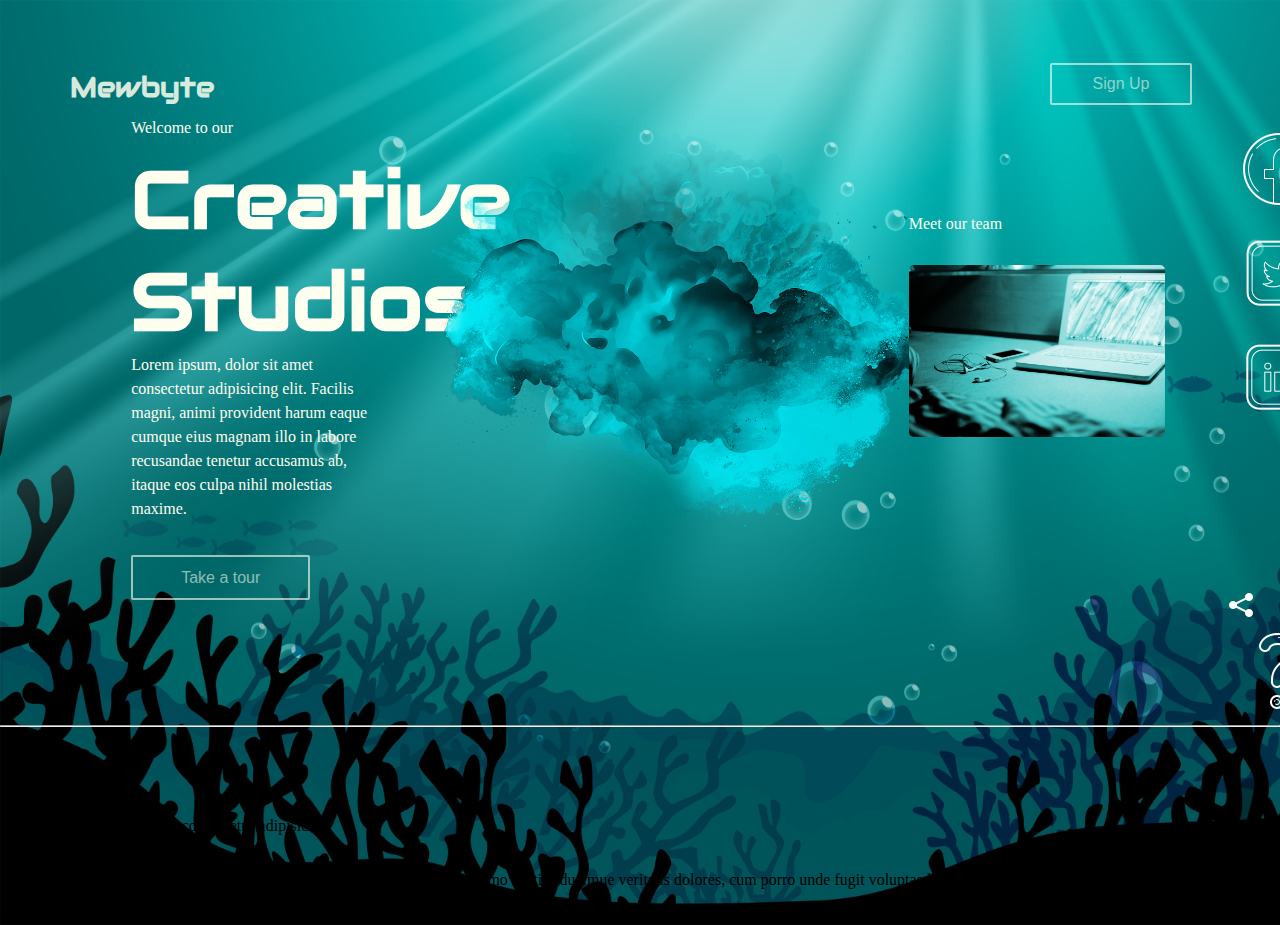
<file: 1st-project/index.html>
<!DOCTYPE html>

<head>
    <meta charset="utf-8">
    <meta http-equiv="X-UA-Compatible" content="IE=edge">
    <title>Creative Studios</title>
    <meta name="description" content="">
    <meta name="viewport" content="width=device-width, initial-scale=1">
    <link href="https://fonts.googleapis.com/css2?family=Audiowide&display=swap" rel="stylesheet">

    <link rel="stylesheet" href="css/styles.css">
</head>

<body>
    <section class="header" id="head">
        <div class="logo">
            <h3><a href="#head">Mewbyte</a></h3>
        </div>
        <div></div>
        <div class="signbtn">
            <!-- <button class="button">Sign Up</button> -->
            <a href="https://www.facebook.com" class="button">Sign Up</a>
        </div>
    </section>
    <section class="content">
        <div></div>
        <div class="leftside">
            <p class="hello">Welcome to our</p>
            <h1>Creative Studios</h1>
            <p class="discription">Lorem ipsum, dolor sit amet consectetur adipisicing elit. Facilis magni, animi
                provident harum eaque cumque eius magnam illo in labore recusandae tenetur accusamus ab, itaque eos
                culpa nihil molestias maxime.</p>

            <div class="takeatour">
                <a href="https://www.facebook.com" class="button">Take a tour</a>
            </div>
        </div>
        <div class="centerimg"><img src="../1st-project/imgs/smoke.png" alt=""></div>
        <div class="rightside">
            <p class="video">Meet our team</p>
            <img class="videoimg" src="../1st-project/imgs/oldapple.jpg" alt="">
            <div></div>
        </div>
        <div class="rightbar">
            <a href="facebook.com"><img src="../1st-project/imgs/icons8-facebook-100.png" alt=""></a>
            <a href="facebook.com"><img src="../1st-project/imgs/icons8-twitter-100.png" alt=""></a>
            <a href="facebook.com"><img src="../1st-project/imgs/icons8-linkedin-100.png" alt=""></a>
            <br><br><br><br><br><br><br><br><br><br>

            <a href="facebook.com"><img id="share" src="../1st-project/imgs/icons8-share-24.png" alt=""></a>
            <a href="facebook.com"><img src="../1st-project/imgs/icons8-question-mark-100.png" alt=""></a>


        </div>
    </section>
    <section class="footer">
<hr class="endline">
<p></p>
</section>
<div class="footer-container">
    <div class="footerpart1">
<div class="footer-piece1">Data <br> Analysis</div>
<div class="footer-piece">324 <br> Lorem ipsum, lorer</div>
<div class="footer-piece">1021 <br> Lorem ipsum dolor sit amet consectetur adipisicing </div>
<div class="footer-piece">511 <br> Lorem ipsum dolor, sit amet fowe wffw.</div>
</div>
<div class="footerpart2">
<div class="footer-piece5">Lorem ipsum dolor sit amet consectetur adipisicing elit. Nam perferendis nemo oestias ducimue veritatis  dolores, cum porro unde fugit voluptas laborum.</div>
<div class="footer-piece6">Wanna join <br> our Team?</div>
</div>
</div>
    <script src="" async defer></script>
</body>

</html>
</file>
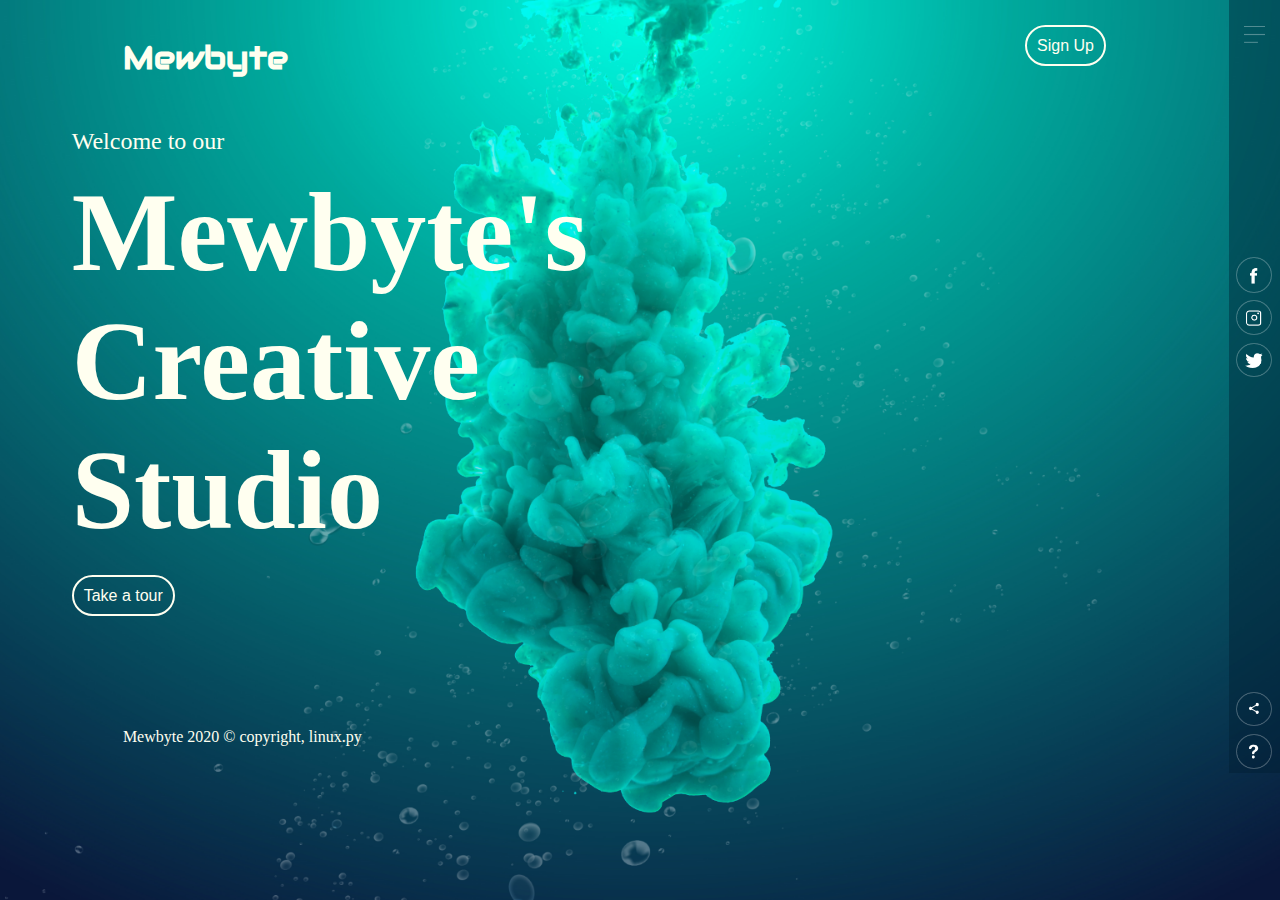
<file: 2nd-project/index.html>
<!DOCTYPE html>
<html lang="en">

<head>
    <meta charset="UTF-8">
    <meta name="viewport" content="width=device-width, initial-scale=1.0">
    <title>Mewbyte&trade; Creative Studio</title>
    <link rel="stylesheet" href="css/styles.css">
    <link href="https://fonts.googleapis.com/css2?family=Audiowide&display=swap" rel="stylesheet">

</head>

<body>
    <header class="header">
        <div class="titlebar">
            <div class="logo">
                <h3>Mewbyte</h3>
            </div>
            <div class="signup">
                <a href="" class="button">Sign Up</a>
                <!-- <button class="button">Sign Up</button> -->
            </div>
        </div>
        <div class="navbar">
            <a href="facebook.com" class="icon icon1"><img class="iconimg1" src="../2nd-project/imgs/menu.png" alt=""></a>
        </div>
    </header>
    <section class="main">
        <div class="content">
            <div class="leftside">
                <p class="welcome">Welcome to our</p>
                <h1>Mewbyte's<br>Creative Studio</h1>
                <a href="" class="button">Take a tour</a>
            </div>
            <div class="mid">
                <!-- <img class="works" src="../2nd-project/imgs/x.png" alt=""> -->
            </div>
            <div class="navbar-ext">
                <a href="facebook.com" class="icon"><img class="iconimg2" src="../2nd-project/imgs/fb.png" alt=""></a>
                <a href="facebook.com" class="icon"><img class="iconimg" src="../2nd-project/imgs/ig.png" alt=""></a>
                <a href="facebook.com" class="icon"><img class="iconimg" src="../2nd-project/imgs/tw.png" alt=""></a>
                <a href="facebook.com" class="icon icon5"><mg class="iconimg5" src="../2nd-project/imgs/share.png" alt=""></a>
                <a href="facebook.com" class="icon"><mg class="iconimg" src="../2nd-project/imgs/info.png" alt=""></a>
            </div>
        </div>
    </section>
    <footer class="footer">
<div class="copyright">        <div class="cobyright">Mewbyte 2020 &copy; copyright, linux.py</div>
</div>
<div class="rightfoot">                <a href="facebook.com" class="icon icon5"><img class="iconimg5" src="../2nd-project/imgs/share.png" alt=""></a>
    <a href="facebook.com" class="icon"><img class="iconimg" src="../2nd-project/imgs/info.png" alt=""></a>
</div> </div>
    </footer>
</body>

</html>
</file>
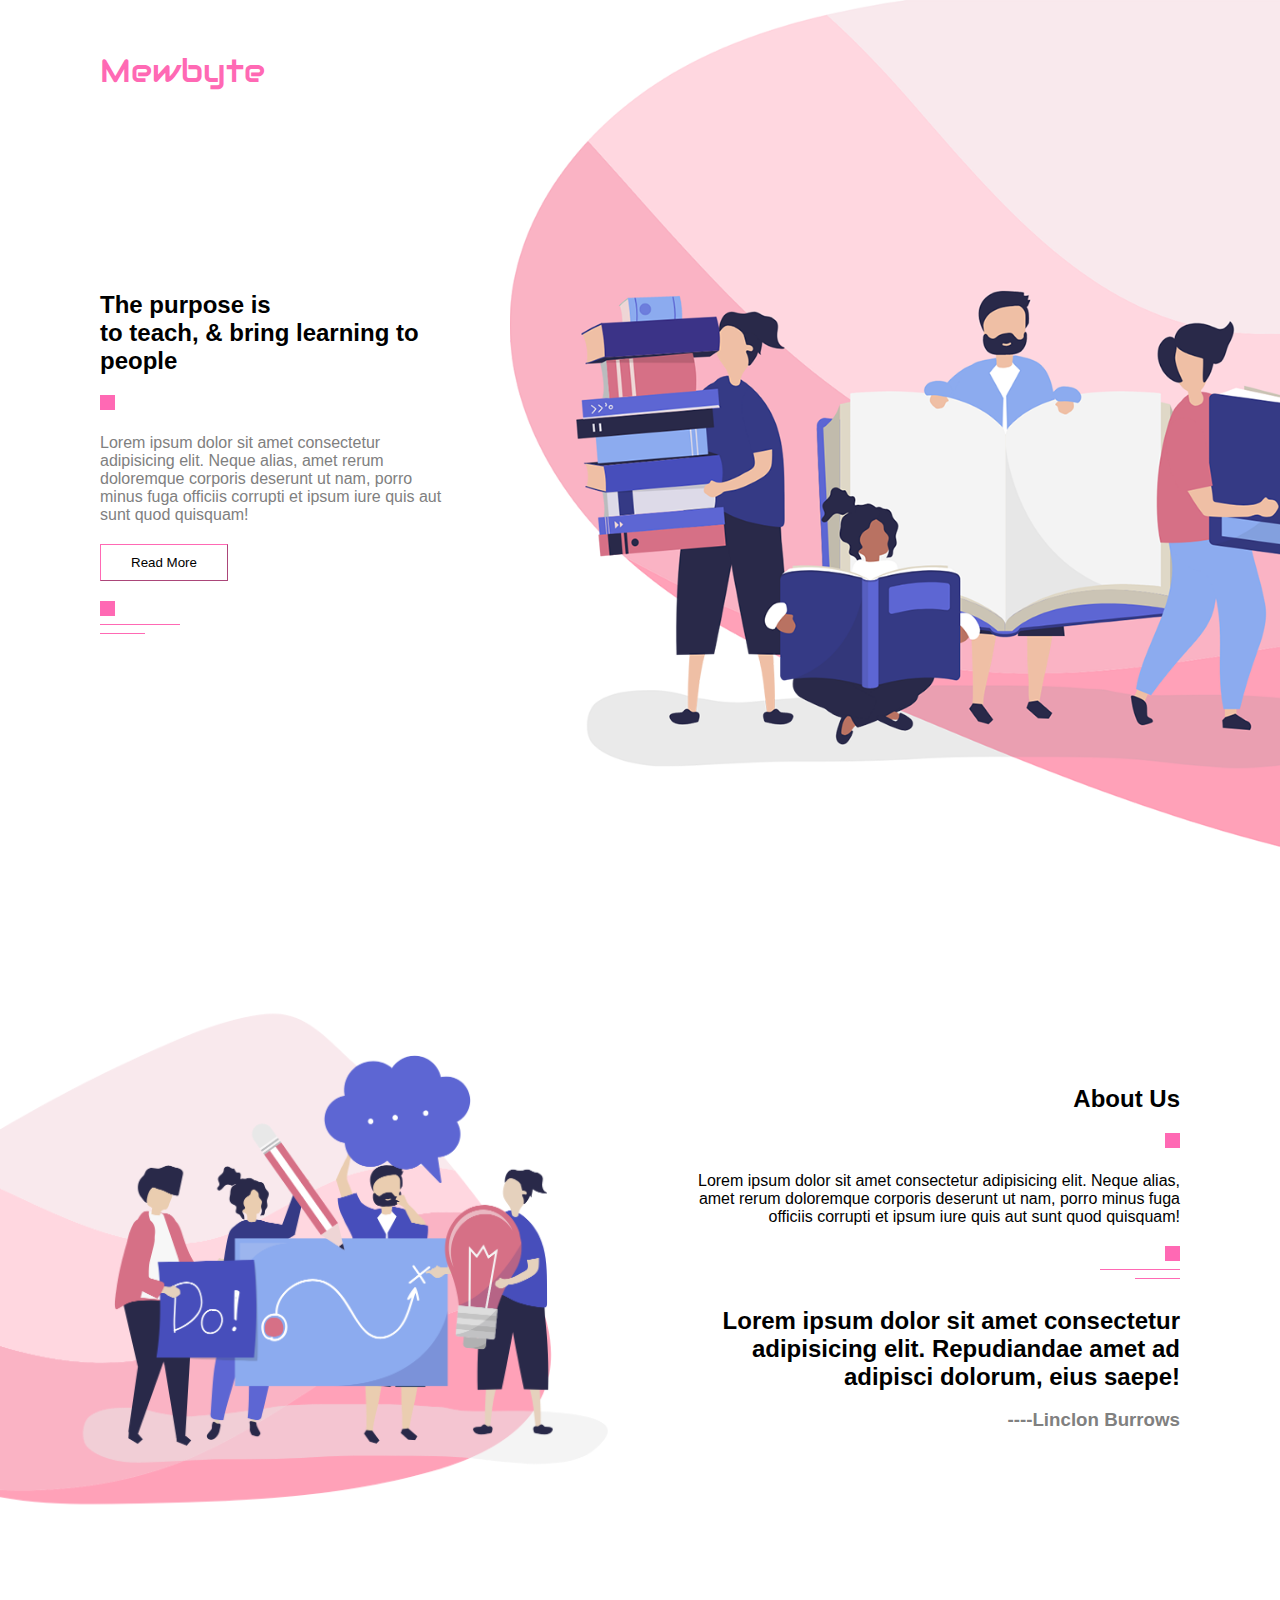
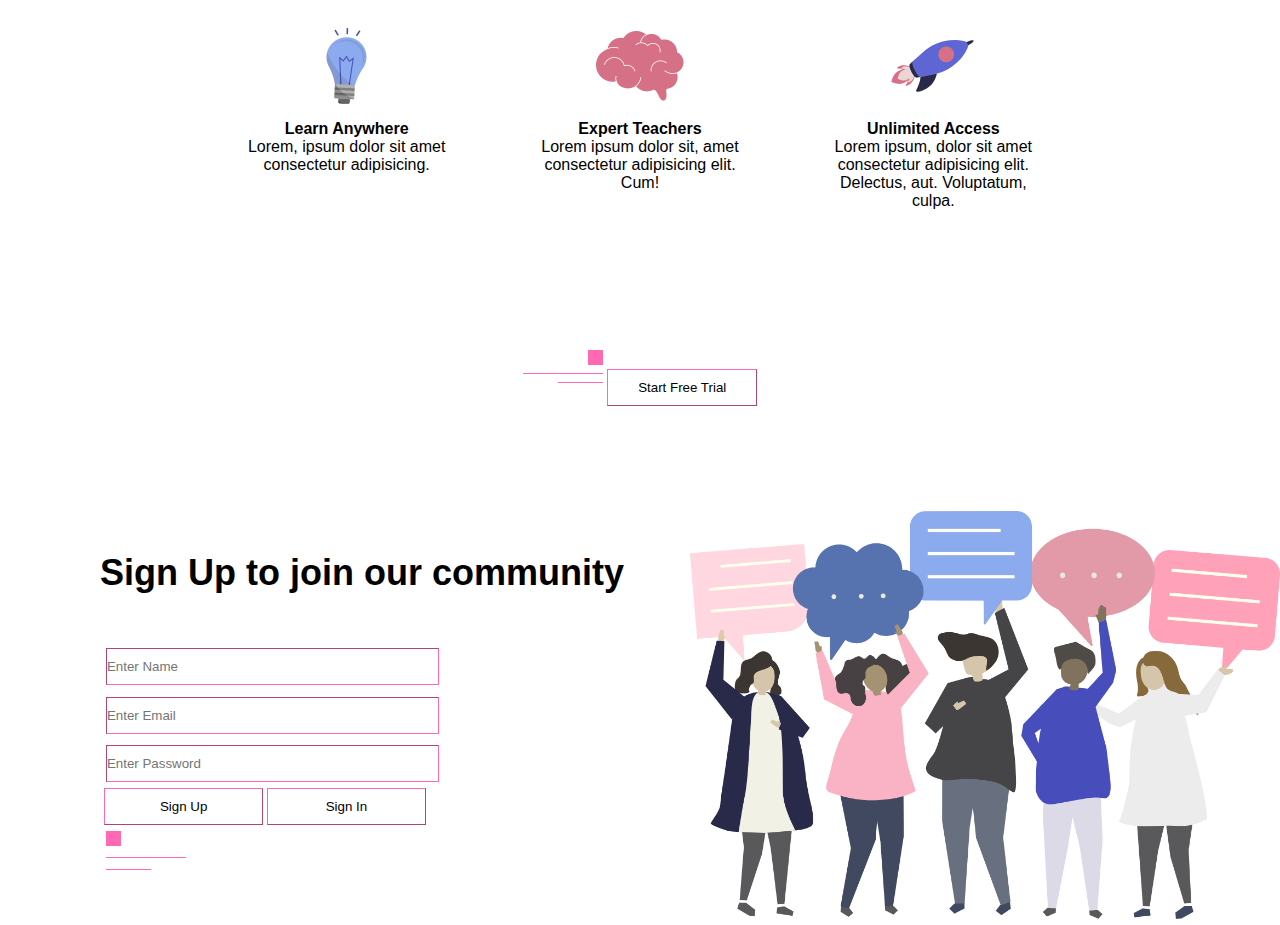
<file: 4th-project/index.html>
<!DOCTYPE html>

<!--[if gt IE 8]><!-->
<html class="no-js">
<!--<![endif]-->

<head>
    <meta charset="utf-8">
    <meta http-equiv="X-UA-Compatible" content="IE=edge">
    <title>Mewbyte&trade; project</title>
    <meta name="description" content="">
    <meta name="viewport" content="width=device-width, initial-scale=1">
    <link href="https://fonts.googleapis.com/css2?family=Audiowide&display=swap" rel="stylesheet">
    <link rel="stylesheet" href="css/styles.css">
</head>

<body>
    <section id="header">
        <div class="container">
            <div class="logo">Mewbyte</div>
            <!-- <div class="navbar"><a href=""><img src="./imgs/menu.png" alt=""></a>
            <ul>
                <li><a href="">menuitem</a> </li>
                <li><a href="">menuitem</a> </li>
                <li><a href="">menuitem</a> </li>
                <li><a href="">menuitem</a> </li>
                <li><a href="">menuitem</a> </li>
                <li><a href="">menuitem</a> </li>
                <li><a href="">menuitem</a> </li>
            </ul> -->
        </div>
        </div>
        <div class="home">
            <h2>The purpose is <br> to teach, & bring learning to people</h2>
            <span class="box"></span>
            <p> Lorem ipsum dolor sit amet consectetur adipisicing elit. Neque alias, amet rerum doloremque corporis
                deserunt ut nam, porro minus fuga officiis corrupti et ipsum iure quis aut sunt quod quisquam!</p>

            <button class="button">Read More</button>
            <div class="lines">
                <span class="line-1"></span><br>
                <span class="line-2"></span><br>
                <span class="line-3"></span><br><br>
            </div>

        </div>
    </section>
    <section class="" id="about-us">
        <div class="left-side">
            <img src="./imgs/about.png" alt="">
        </div>
        <div class="right-side">
            <h2>About Us</h2>
            <span class="box"></span>
            <p> Lorem ipsum dolor sit amet consectetur adipisicing elit. Neque alias, amet rerum doloremque corporis
                deserunt ut nam, porro minus fuga officiis corrupti et ipsum iure quis aut sunt quod quisquam!</p>
            <div class="lines">
                <span class="line-1"></span><br>
                <span class="line-2"></span><br>
                <span class="line-3"></span><br><br>
            </div>
            <h2>Lorem ipsum dolor sit amet consectetur adipisicing elit. Repudiandae amet ad adipisci dolorum, eius
                saepe!</h2><br>
            <h3>----Linclon Burrows</h3>

        </div>
    </section>
    <section class="" id="card-deck">
        <div class="cards">
            <div class="card"><img src="./imgs/pic-1.png" alt="">
                <h4>Learn Anywhere</h4>
                <p>Lorem, ipsum dolor sit amet consectetur adipisicing.
                </p>
            </div>
            <div class="card"><img src="./imgs/pic-2.png" alt="">
                <h4>Expert Teachers</h4>
                <p>Lorem ipsum dolor sit, amet consectetur adipisicing elit. Cum!</p>
            </div>
            <div class="card"><img src="./imgs/pic-3.png" alt="">
                <h4>Unlimited Access</h4>
                <p>Lorem ipsum, dolor sit amet consectetur adipisicing elit. Delectus, aut. Voluptatum, culpa.</p>
            </div>
        </div>
        <div class="ending">
            <div class="lines">
                <span class="line-1"></span><br>
                <span class="line-2"></span><br>
                <span class="line-3"></span><br><br>
            </div>
            <div class="btn">
            <button class="button btn"> Start Free Trial</button>
        </div>
        </div>
    </section>

    <section id="form" >
        <div class="container-form">
            <div class="form-leftside">
                <h2>Sign Up to join our community</h2>
                <form action="">
                    <input type="text" class="name" placeholder="Enter Name"><br>
                    <input type="email" class="email" placeholder="Enter Email"><br>
                    <input type="password" class="password" placeholder="Enter Password"><br>
                    <div class="vlex">
                    <button class="form-btn">Sign Up</button>
                    <button class="form-btn">Sign In</button>
                </div>
                </form>
                <div class="lines">
                    <span class="line-1"></span><br>
                    <span class="line-2"></span><br>
                    <span class="line-3"></span><br><br>
                </div>

            </div>
            <div class="form-rightside">
                <img src="./imgs/contact.png" alt="">

            </div>
        </div>
    </section>
    <script src="" async defer></script>
</body>

</html>
</file>
<file: 1st-project/css/styles.css>
/* GLOBAL STYLES */
* {
    margin: 0;
    padding: 0;
    box-sizing: border-box;
}

body {
    background: url(../imgs/wallpaper.jpg);
    width: 100%;
    background-size: cover;
    background-repeat: no-repeat;

}

/* HEADER STYLES */
.header {
    display: grid;
    grid-template-columns: 10% 70% 20%;
    margin-top: 50px;
}

.logo {
    padding: 10% 0 0 50%;
    margin: 5%;
    font-family: Audiowide;
    font-size: 1.5rem;

}

.logo a {
    text-decoration: none;
    color: rgba(255, 255, 240, 0.842);

}

.signbtn {
    padding: 10%;
}

.button {
    background-color: inherit;
    border: solid 2px rgba(255, 255, 240, 0.609);
    border-radius: 2px;
    text-decoration: none;
    padding: 5% 20%;
    font-family: Verdana, Geneva, Tahoma, sans-serif;
    color: rgba(255, 255, 240, 0.568);
}

/* CONTENT STYLES */
.content {
    display: grid;
    grid-template-columns: 4% 25% 42% 25% 4%;
    
    /* padding: 5% 0 0 5%; */

}
.leftside{
    padding: 0 0 0 25%;
}

.hello, .video{
    color: ivory;
    font-size: 1rem;
    font-weight: 300;
    padding-bottom: 5%;
}

h1 {
    color: ivory;
    font-size: 5rem;
    font-family: Audiowide;
}
.discription{
    color: ivory;
    font-family: montserrat;
    font-weight: 300;
    line-height: 1.5;
}
.takeatour{
    margin-top: 20%;
}
.video{
    padding: 30% 0 10% 0;
    text-align: left;
}
.videoimg{
    position: absolute;
    width: 20%;
    border-radius: 5px;
    
}



@media(max-width: 600px){
    .header{
        grid-template-columns: max-content ;
    }


}
</file>
<file: 2nd-project/css/styles.css>
/* GLOBAL STYLING */
* {
    margin: 0;
    padding: 0;

}

body {
    background-image: url(../imgs/background.png);
    background-size: cover;
    width: 100%;
    height: 100vh;
    background-position: center;
    background-repeat: no-repeat;
    position: relative;
    font-size: 1rem;
    color: ivory;
}


.button {
    text-decoration: none;
    font-family: Arial, Helvetica, sans-serif;
    color: ivory;
    font-weight: 100;
    border-color: ivory;
    border-width: 2px;
    border-style: solid;
    border-radius: 30px;
    padding: 10px;

}

.navbar,
.navbar-ext,
.rightfoot {
    text-align: center;
    background-color: rgba(0, 29, 48, 0.411);
    padding: 0;
    margin: 0;
}
.navbar-ext{

}


h3{
    font-family: Audiowide;
    font-size: 2rem;
}


/* HEADER STYLES */

.logo {
    padding: 3% 0 0 10%;
}
.welcome{
    font-size: 1.5rem;
}

.signup {
    padding: 3% 10% 0 0;
}
.iconimg {
    width: 70%;
    text-align: center;
    padding-top: 7%;
}

.iconimg1 {
    padding-top: 50%;
    width: 40%;
    text-align: center;

}

.iconimg2 {
    padding: 350% 0 0 0;
    width: 70%;
    text-align: center;
}
.iconimg5, .iconimg6{
    padding-top:170%;
    width: 70%;
    text-align: center;
}

.header,
.footer {

    display: grid;
    grid-template-columns: 96% 4%;
}
.content{
    display: grid;
    grid-template-columns: 56% 40% 4%;
}
.works{
    position: absolute;
    width: 20%;
    padding: 10% 0 0 13%;
border-radius: 20px 20px 20px 20px;}

.titlebar {
    display: flex;
    justify-content: space-between;
}

.leftside {
    padding: 7% 0 0 10%
}



.leftside h1 {
    padding: 2% 0 5% 0;
    font-size: 7rem;
}

.cobyright{
    padding: 10% 0 0 10%;
    font-size: 1rem;
    display: inline-block;
}
</file>
<file: 4th-project/css/styles.css>
* {
    margin: 0;
    padding: 0;
    font-family: Arial, Helvetica, sans-serif
}

#header {
    background-image: url(../imgs/background.png);
    background-position: center;
    background-size: cover;
    height: 100vh;
}

.container {
    display: flex;
    justify-content: space-between;
    align-items: center;
}

.logo {
    font-family: Audiowide;
    font-size: 2rem;
    color: hotpink;
    margin: 50px 0 0 100px;
}

/* .navbar{
    position: fixed;
    right:65px;
    top: 50px;
    background-color: hotpink;
    height: 100vh;
    width: 350px;
}

.navbar a img{
    width: 50px;
}
.navbar ul, .navbar a{
    text-decoration: none;
    list-style: none;
} */

.home {
    width: 350px;
    margin: 200px 0 0 100px;
}

.home h2 {
    font-size: 1.5rem;
}

.home p {
    color: grey;
    font-family: Arial, Helvetica, sans-serif;
}

#header .home .box,
#about-us .box {
    display: inline-block;
    height: 15px;
    width: 15px;
    background-color: hotpink;
    margin: 20px 0px;
}

.lines {
    line-height: 8px;
    margin: 20px 0px;
}

.line-1 {
    display: inline-block;
    height: 15px;
    width: 15px;
    background-color: hotpink;
}

.line-2 {
    display: inline-block;
    height: 1px;
    width: 80px;
    background-color: hotpink;
}

.line-3 {
    display: inline-block;
    height: 1px;
    width: 45px;
    background-color: hotpink;
}

.button {
    border-color: hotpink;
    background-color: inherit;
    padding: 10px 30px;
    margin: 20px 0 0 0;
    cursor: pointer;
    border-width: 1px;
}

#about-us {
    display: flex;
    justify-content: space-between;
    align-items: center;
    flex-wrap: wrap;
    margin-top: 100px;
}

.left-side {
    flex-basis: 50%;
}

.left-side img {
    width: 100%;

}

.right-side {
    flex-basis: 50%;
    text-align: right;
    margin: 0 100px 0 0;
    max-width: 500px;
}

.right-side h3 {
    color: grey;
    font-family: Arial, Helvetica, sans-serif;
}

#card-deck {
    margin: 100px;
}

.cards {
    display: flex;
    justify-content: space-around;
    justify-items: center;
    flex-wrap: wrap;
    text-align: center;
    margin: 100px;
}

.card {
    flex-basis: 25%;
}

.card img {
    width: 100px;
}

.ending {
    text-align: center;

}

#card-deck .lines,
#card-deck .btn {
    display: inline-block;
    text-align: right;
}

.container-form {
    display: flex;
    justify-content: space-between;
    align-items: center;
    font-size: 1.5rem;
}

.form-leftside {
    flex-basis: 50%;
    margin-left: 100px;

}

.form-rightside {
    flex-basis: 50%;
}

.ending .lines {
    padding-top: 20px;

}

#form img {
    width: 100%;
}

#form h2 {
    margin-bottom: 48px;
}

#form input {
    border-color: hotpink;
    padding: 10px 154px 10px 0;
    margin: 1%;
    border-width: 1px;
    text-align: left;
}

.form-btn {
    border-color: hotpink;
    padding: 10px 50px;
    
    border-width: 1px;
    cursor: pointer;
    background-color: inherit;
    flex-basis: 48%;
}

#form .lines {
    margin: 1%;
}

.button:hover,
.form-btn:hover {
    background-color: hotpink;
}
.vlex{
    width: 330px;
    display: flex;
    justify-content: space-evenly;
}
</file>
